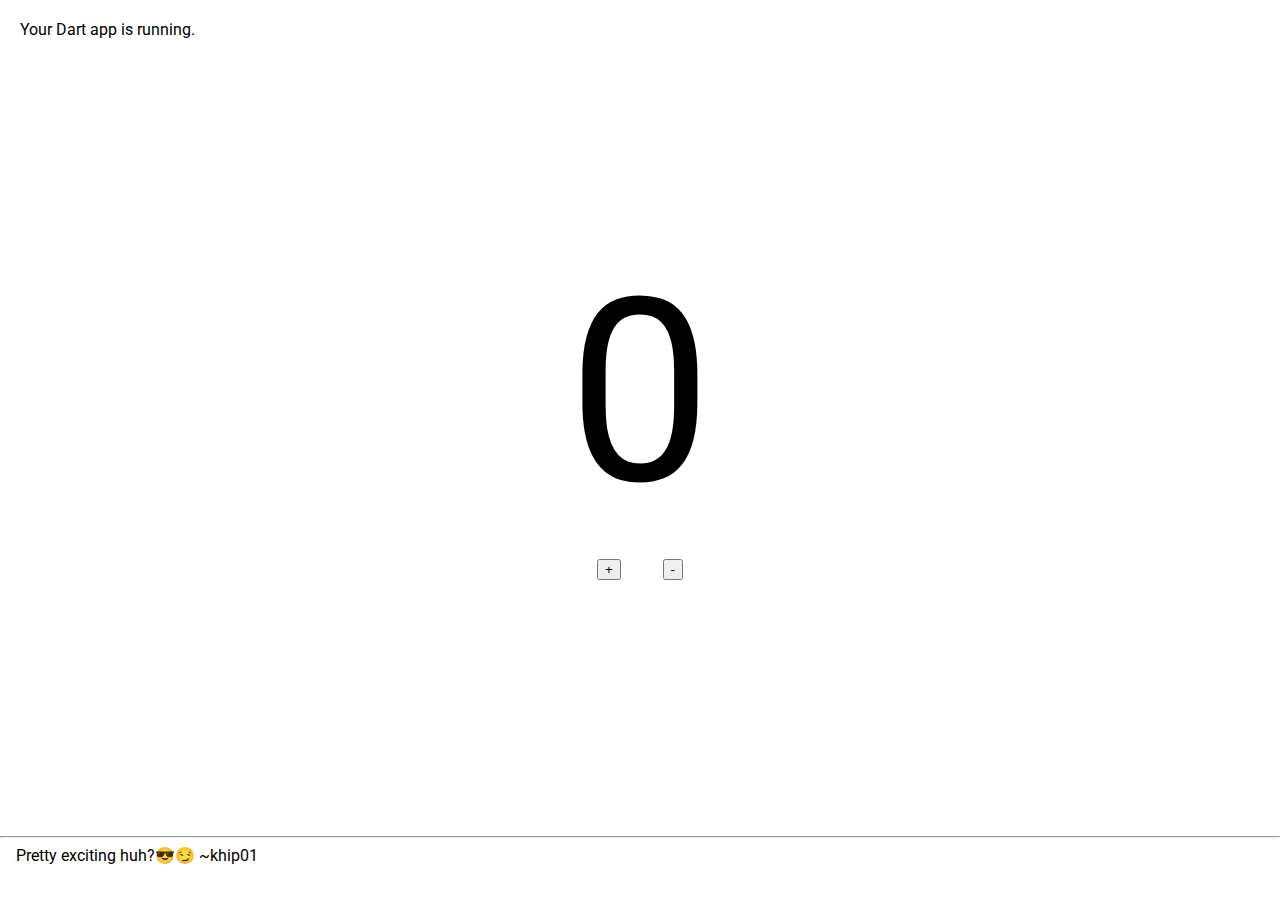
<file: index.html>
<!DOCTYPE html>

<html>
<head>
    <meta charset="utf-8">
    <meta http-equiv="X-UA-Compatible" content="IE=edge">
    <meta name="viewport" content="width=device-width, initial-scale=1.0">
    <meta name="scaffolded-by" content="https://github.com/dart-lang/sdk">
    <title>quickstart</title>
    <link rel="stylesheet" href="styles.css">
    <script defer src="main.dart.js"></script>
</head>

<body>

    <div id="output"></div>
  
    <div class="counter-container">
      <div id="counterValue"></div>
      <div class="button-section">
        <button type="button" id="btnIn">+</button>
        <button type="button" id="btnDec">-</button>
      </div>
    </div>
  
  
    <footer id="footer">
      <hr>
      <div class="footer-container">
        <div id="footerValue"></div>
      </div>
    </footer>
  
</body>
</html>
</file>
<file: styles.css>
@import url(https://fonts.googleapis.com/css?family=Roboto);

html, body {
  width: 100%;
  height: 100%;
  margin: 0;
  padding: 0;
  font-family: 'Roboto', sans-serif;
}

#output {
  padding: 20px;
  text-align: left;
}

#counterValue {
  font-size: 16rem;
}

.counter-container{
  height: 80%;
  display: flex;
  flex-direction: column;
  align-items: center;
  justify-content: center;
}

.button-section {
  width: 10%;
  display: flex;
  flex-direction: row;
  justify-content: space-around;
  margin: 1rem 0 1rem 0;
}

#footer {
  position: absolute;
  bottom: 0;
  width: 100%;
  height: 4.5rem;            /* Footer height */
}

.footer-container {
  margin: 0 1rem 0 1rem;
}
</file>
